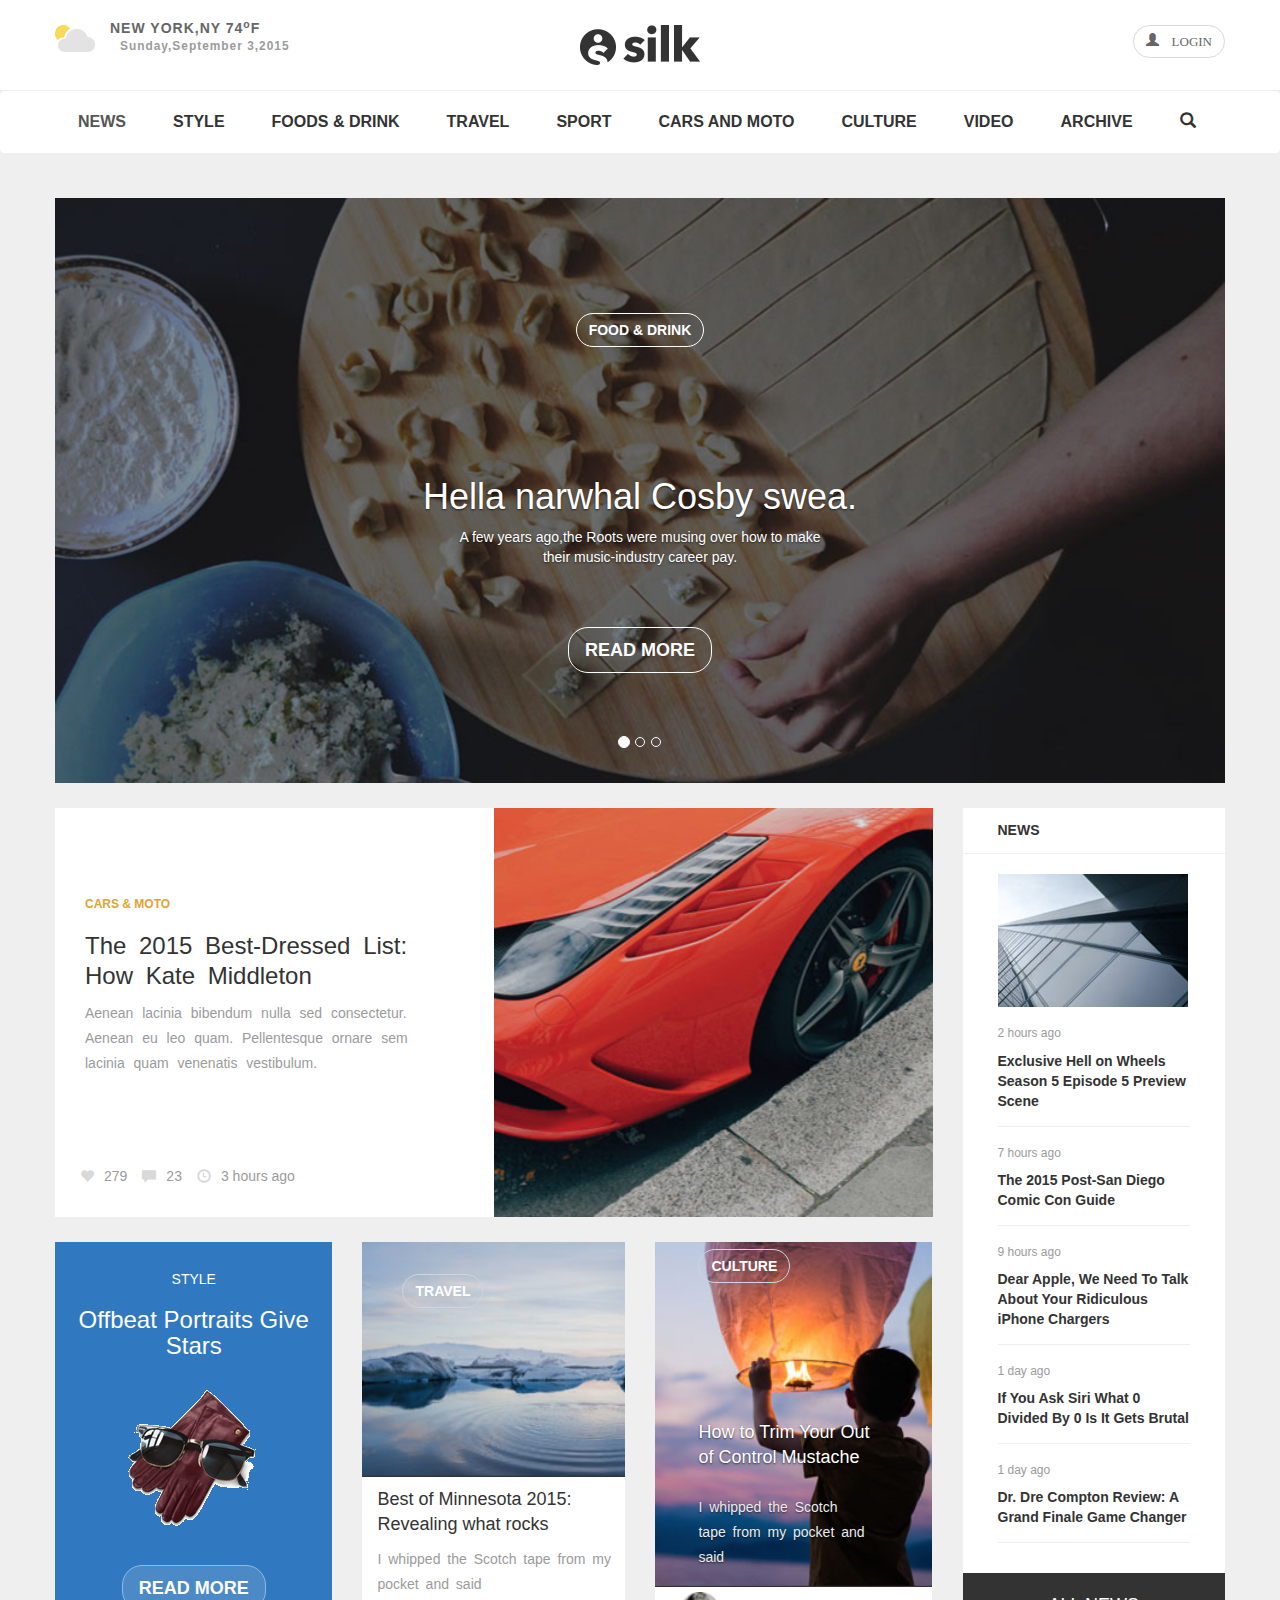
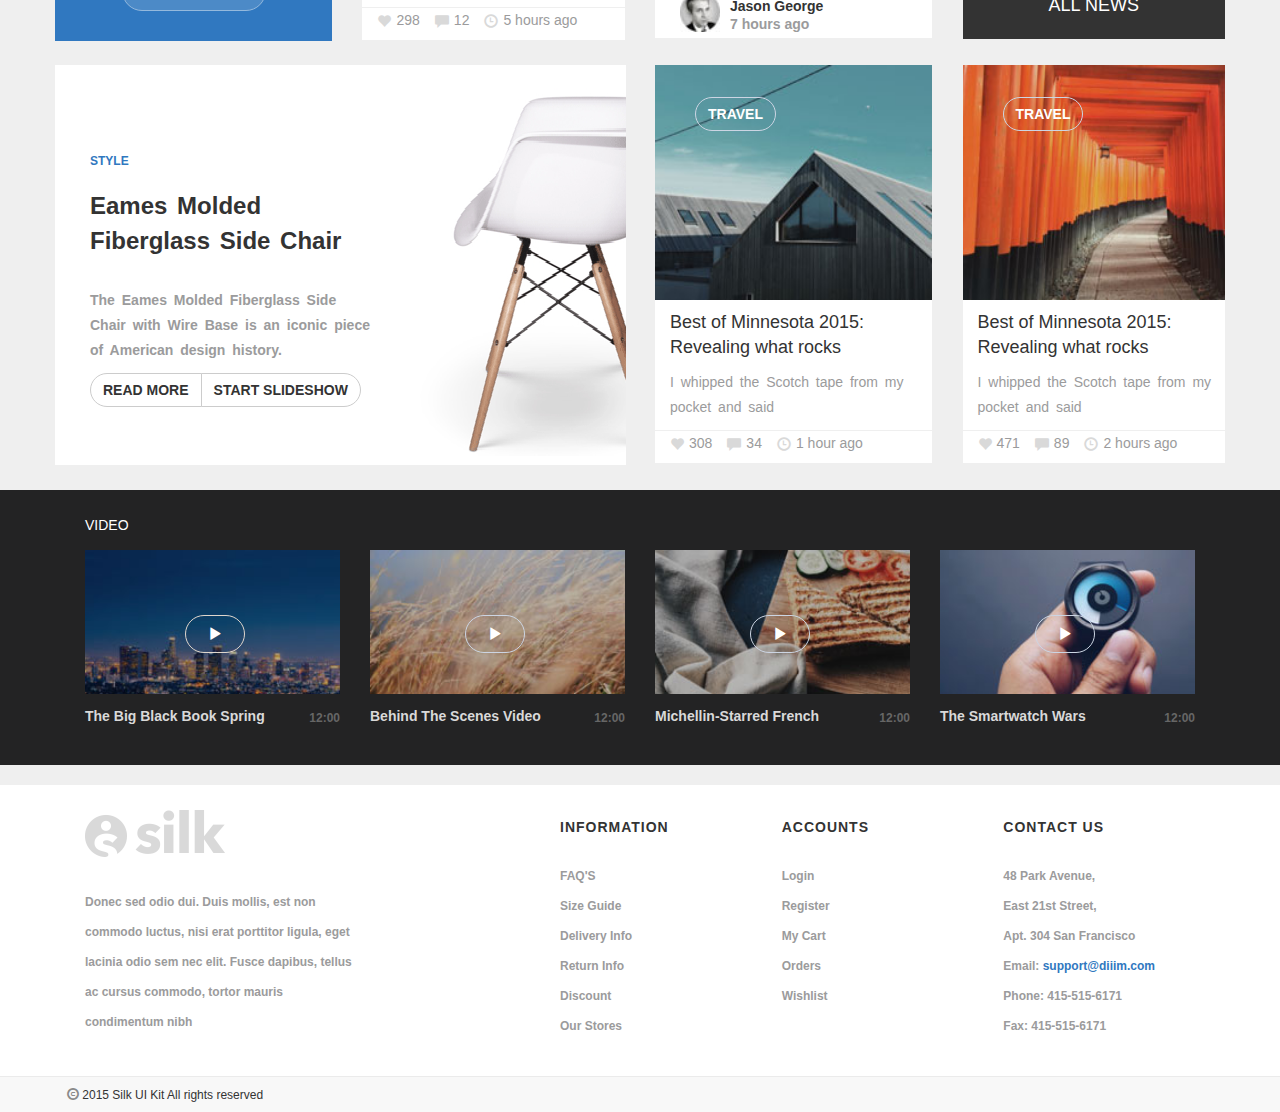
<file: index.html>
<!DOCTYPE html>
<html lang="en">

<head>
    <meta charset="utf-8">
    <meta http-equiv="X-UA-Compatible" content="IE=edge">
    <meta name="viewport" content="width=device-width, initial-scale=1">
    <!-- The above 3 meta tags *must* come first in the head; any other head content must come *after* these tags -->
    <title>Bootstrap Template</title>

    <!-- Bootstrap -->
    <link href="css/bootstrap.min.css" rel="stylesheet">
    <link href="css/main.css" rel="stylesheet">



    <!-- HTML5 shim and Respond.js for IE8 support of HTML5 elements and media queries -->
    <!-- WARNING: Respond.js doesn't work if you view the page via file:// -->
    <!--[if lt IE 9]>
      <script src="https://oss.maxcdn.com/html5shiv/3.7.3/html5shiv.min.js"></script>
      <script src="https://oss.maxcdn.com/respond/1.4.2/respond.min.js"></script>
    <![endif]-->
</head>

<body>
    <!--header starts here-->
    <div class="container-fluid cfbtm">
        <div class="row">
            <div class="container">

                <div class="row headerbg">
                    <div class="col-xs-6 col-sm-4 hidden-xs">
                        <div class="row">
                            <img src="images/cloud.png" class="cloud">
                            <div class="city adjcity">
                                <p>NEW YORK,NY 74<sup>o</sup>F</p>
                                <P><small>Sunday,September 3,2015</small></P>
                            </div>
                        </div>
                    </div>
                    <div class="col-xs-6 col-sm-4">
                        <img src="images/logo.png" class="center-block">
                    </div>
                    <div class="col-xs-6 col-sm-4">
                        <div class="row">
                            <button class="btn btn-default login" data-toggle="modal" data-target=".bs-example-modal-sm">
           <span class="glyphicon glyphicon-user" aria-hidden="true"> LOGIN</span>
           </button>
                        </div>
                    </div>

                </div>
            </div>
        </div>
    </div>
    <!--header ends here-->




    <!--navigation starts here-->
    <nav class="navbar navbar-default">

        <div class="container">
            <div class="row ">
                <!-- Brand and toggle get grouped for better mobile display -->
                <div class="navbar-header">
                    <button type="button" class="navbar-toggle collapsed" data-toggle="collapse" data-target="#bs-example-navbar-collapse-1" aria-expanded="false">
        <span class="sr-only">Toggle navigation</span>
        <span class="icon-bar"></span>
        <span class="icon-bar"></span>
        <span class="icon-bar"></span>
      </button>

                </div>

                <!-- Collect the nav links, forms, and other content for toggling -->
                <div class="collapse navbar-collapse" id="bs-example-navbar-collapse-1">
                    <ul class="nav navbar-nav">
                        <li class="active"><a href="#">NEWS <span class="sr-only">(current)</span></a></li>

                        <li><a href="#">STYLE</a></li>
                        <li><a href="#">FOODS & DRINK</a></li>
                        <li><a href="#">TRAVEL</a></li>
                        <li><a href="#">SPORT</a></li>
                        <li><a href="#">CARS AND MOTO</a></li>
                        <li><a href="#">CULTURE </a></li>
                        <li><a href="#">VIDEO</a></li>
                        <li><a href="#">ARCHIVE</a></li>
                        <li><a href="#"><span class="glyphicon glyphicon-search" aria-hidden="true"></span></a></li>

                    </ul>
                </div>
                <!-- /.navbar-collapse -->
            </div>
        </div>
        <!-- /.container-->
    </nav>
    <!--navigation ends here-->




    <!--banner starts here-->
    <div class="container-fluid bannerbg">

        <div class="container">
            <div class="row">

                <!--corousel-->
                <div id="carousel-example-generic" class="carousel slide" data-ride="carousel">
                    <!-- Indicators -->
                    <ol class="carousel-indicators">
                        <li data-target="#carousel-example-generic" data-slide-to="0" class="active"></li>
                        <li data-target="#carousel-example-generic" data-slide-to="1"></li>
                        <li data-target="#carousel-example-generic" data-slide-to="2"></li>
                    </ol>

                    <!-- Wrapper for slides -->
                    <div class="carousel-inner" role="listbox">
                        <div class="item active">
                            <img src="images/banner.jpg" alt="banner">
                            <div class="carousel-caption">

                                <div class="row">
                                    <button class="btn btn-default btn1">FOOD & DRINK</button>
                                </div>
                                <div class="food">
                                    <h1>Hella narwhal Cosby swea.</h1>
                                    <p>A few years ago,the Roots were musing over how to make<br> their music-industry career pay.</p>
                                    <p><a class="btn btn-primary btn-lg btn2" href="#" role="button">READ MORE</a></p>
                                </div>
                            </div>
                        </div>

                        <div class="item">
                            <img src="images/travel.jpg" alt="banner2">
                            <div class="carousel-caption">
                                ...
                            </div>
                        </div>
                        <div class="item">
                            <img src="images/sports.jpg" alt="banner3">
                            <div class="carousel-caption">
                                ...
                            </div>
                        </div>


                        <!-- Controls -->
                        <a class="left carousel-control" href="#carousel-example-generic" role="button" data-slide="prev">
                            <span class="glyphicon glyphicon-chevron-left" aria-hidden="true"></span>
                            <span class="sr-only">Previous</span>
                        </a>
                        <a class="right carousel-control" href="#carousel-example-generic" role="button" data-slide="next">
                            <span class="glyphicon glyphicon-chevron-right" aria-hidden="true"></span>
                            <span class="sr-only">Next</span>
                        </a>
                    </div>
                </div>

            </div>
        </div>
    </div>
    <!--banner ends here-->




    <!--main content1 starts here-->
    <div class="container padtop flex">
        <div class="row">

            <!--left side structure -->
            <div class="col-md-9">
                <div class="row mc1">
                    <div class="col-md-6 lcont1">
                        <h6>CARS & MOTO</h6>
                        <h3>The 2015 Best-Dressed List:<br> How Kate Middleton</h3>
                        <h5>Aenean lacinia bibendum nulla sed consectetur. Aenean eu leo quam. Pellentesque ornare sem lacinia quam venenatis vestibulum.</h5>
                        <span class="glyphicon glyphicon-heart" aria-hidden="true"></span>
                        <p> 279 </p>
                        <span class="glyphicon glyphicon-comment" aria-hidden="true"></span>
                        <p> 23 </p>
                        <span class="glyphicon glyphicon-time" aria-hidden="true"></span>
                        <p>3 hours ago </p>
                    </div>
                    <div class="col-md-6 lcont1 imgpad">
                        <img src="images/car.jpg">
                    </div>
                </div>

                <div class="row padtop">
                    <div class="lcont2">

                        <div class="col-md-4 sef mar-bot">

                            <div class="text-center stl bg1">
                                <h5>STYLE</h5>
                                <h3>Offbeat Portraits Give Stars</h3>
                                <img src="images/gloves.png">
                                <p><a class="btn btn-primary btn-lg readbtn" href="#" role="button">READ MORE</a></p>
                            </div>
                        </div>

                        <div class="col-md-4">
                            <div class="river ">
                                <p><button class="btn btn-default trvlbtn">TRAVEL</button></p>
                                <img src="images/river.jpg">
                                <div class="col-xs-12 bg2 bg2bor">
                                    <h4> Best of Minnesota 2015: Revealing what rocks</h4>
                                    <h5>I whipped the Scotch tape from my pocket and said</h5>
                                </div>

                                <div class="col-xs-12 bg2">
                                    <span class="glyphicon glyphicon-heart" aria-hidden="true"></span>
                                    <p> 298</p>
                                    <span class="glyphicon glyphicon-comment" aria-hidden="true"></span>
                                    <p> 12</p>
                                    <span class="glyphicon glyphicon-time" aria-hidden="true"></span>
                                    <p> 5 hours ago</p>
                                </div>
                            </div>
                        </div>


                        <div class=" col-md-4 sel">
                            <div class="boy bg3 mar-top">
                                <img src="images/boy.jpg">
                                <div class="carousel-caption boybtn">
                                    <button class="btn btn-default culbtn">CULTURE</button>
                                    <h4> How to Trim Your Out of Control Mustache</h4>
                                    <h5> I whipped the Scotch tape from my pocket and said</h5>
                                </div>
                            </div>
                            <div class="author row bg2">

                                <img src="images/author.jpg">
                                <div class="authordet adjaut">
                                    <p>Jason George</p>
                                    <p>7 hours ago</p>
                                </div>

                            </div>
                        </div>

                    </div>
                </div>

            </div>



            <!--left side structure ends here -->

            <!--right side stucture -->

            <div class="col-md-3">
                <div class="rcont">

                    <div class="row rbg">
                        <h5>NEWS</h5>
                        <img src="images/building.jpg">
                        <h6>2 hours ago</h6>
                        <p>Exclusive Hell on Wheels Season 5 Episode 5 Preview Scene</p>

                        <h6>7 hours ago</h6>
                        <p>The 2015 Post-San Diego Comic Con Guide</p>

                        <h6>9 hours ago</h6>
                        <p>Dear Apple, We Need To Talk About Your Ridiculous iPhone Chargers</p>

                        <h6>1 day ago</h6>
                        <p>If You Ask Siri What 0 Divided By 0 Is It Gets Brutal</p>

                        <h6>1 day ago</h6>
                        <p>Dr. Dre Compton Review: A Grand Finale Game Changer</p>
                        <div class="anews abg">

                            <h4>ALL NEWS</h4>
                        </div>
                    </div>
                </div>

            </div>
            <!--right side structure ends here -->
        </div>

    </div>

    <!--main content1 ends here-->




    <!--main content2 starts here-->
    <div class="container">
        <div class="row flex">
            <div class="col-md-9" style="padding:0px;">
                <div class="lcont2 flex">

                    <div class="col-md-8 sef">

                        <div class="col-md-7 wbg mc2">

                            <h6>STYLE</h6>
                            <h3>Eames Molded Fiberglass Side Chair</h3>
                            <h5>The Eames Molded Fiberglass Side Chair with Wire Base is an iconic piece of American design history.</h5>

                            <div class="btn-group">
                                <button class="btn btn-default">READ MORE</button>
                                <button class="btn btn-default btngrp">START SLIDESHOW</button>


                            </div>


                        </div>
                        <div class="col-md-5 mc3">
                            <img src="images/chair.png" class="cnt-blc">
                        </div>
                    </div>




                    <div class="col-md-4 sel">
                        <div class="river">
                            <p><button class="btn btn-default trvlbtn">TRAVEL</button></p>
                            <img src="images/house.jpg">
                            <div class="col-xs-12 bg2 bg2bor">
                                <h4> Best of Minnesota 2015: Revealing what rocks</h4>
                                <h5>I whipped the Scotch tape from my pocket and said</h5>
                            </div>

                            <div class="col-xs-12 bg2">
                                <span class="glyphicon glyphicon-heart" aria-hidden="true"></span>
                                <p> 308</p>
                                <span class="glyphicon glyphicon-comment" aria-hidden="true"></span>
                                <p> 34</p>
                                <span class="glyphicon glyphicon-time" aria-hidden="true"></span>
                                <p> 1 hour ago</p>
                            </div>
                        </div>
                    </div>

                </div>
            </div>
            <div class="col-md-3 sel">
                <div class="river mar-lef">
                    <p><button class="btn btn-default trvlbtn">TRAVEL</button></p>
                    <img src="images/orange.jpg">
                    <div class="col-xs-12 bg2 bg2bor">
                        <h4> Best of Minnesota 2015: Revealing what rocks</h4>
                        <h5>I whipped the Scotch tape from my pocket and said</h5>
                    </div>

                    <div class="col-xs-12 bg2">
                        <span class="glyphicon glyphicon-heart" aria-hidden="true"></span>
                        <p> 471</p>
                        <span class="glyphicon glyphicon-comment" aria-hidden="true"></span>
                        <p> 89</p>
                        <span class="glyphicon glyphicon-time" aria-hidden="true"></span>
                        <p> 2 hours ago</p>
                    </div>
                </div>
            </div>


        </div>
    </div>


    <!--main content2 ends here-->




    <!--video section starts here-->
    <div class="container-fluid padtop1 ">
        <div class="row padtop1">
            <div class="container">

                <div class="col-xs-12 col-sm-6 col-md-3">
                    <div class="row vd">
                        <p>VIDEO</p>
                    </div>
                    <div class="vd1">

                        <button class="btn btn-default vdbtn hidden-xs"><span class="glyphicon glyphicon-play" aria-hidden="true"></span></button>
                        <img src="images/video1.jpg">

                        <h5>The Big Black Book Spring</h5>
                        <h6>12:00</h6>
                    </div>
                </div>


                <div class="col-xs-12 col-sm-6 col-md-3">
                    <div class="vd2">
                        <button class="btn btn-default vdbtn1 hidden-xs"><span class="glyphicon glyphicon-play" aria-hidden="true"></span></button>
                        <img src="images/video2.jpg">
                        <h5>Behind The Scenes Video</h5>
                        <h6>12:00</h6>
                    </div>
                </div>


                <div class="col-xs-12 col-sm-6 col-md-3">
                    <div class="vd3">
                        <button class="btn btn-default vdbtn1 hidden-xs"><span class="glyphicon glyphicon-play" aria-hidden="true"></span></button>
                        <img src="images/video3.jpg">
                        <h5>Michellin-Starred French</h5>
                        <h6>12:00</h6>
                    </div>
                </div>


                <div class="col-xs-12 col-sm-6 col-md-3">
                    <div class="vd4">
                        <button class="btn btn-default vdbtn1 hidden-xs"><span class="glyphicon glyphicon-play" aria-hidden="true"></span></button>
                        <img src="images/video4.jpg">
                        <h5>The Smartwatch Wars</h5>
                        <h6>12:00</h6>
                    </div>


                </div>

            </div>

        </div>
    </div>
    <!-- video section ends here-->




    <!--footer section begins here-->
    <div class="container-fluid padtop2">
        <div class="row">
            <div class="container">

                <div class="col-xs-12 col-sm-5">
                    <div class="logo2">
                        <img src="images/logo2.png">
                        <h6>Donec sed odio dui. Duis mollis, est non commodo luctus, nisi erat porttitor ligula, eget lacinia odio sem nec elit. Fusce dapibus, tellus ac cursus commodo, tortor mauris condimentum nibh</h6>
                    </div>
                </div>

                <div class="col-xs-12 col-sm-7">
                    <div class="row">
                        <div class="col-xs-12 col-sm-4">

                            <div class="info">
                                <h5>INFORMATION</h5>
                                <h6>FAQ'S</h6>
                                <h6>Size Guide</h6>
                                <h6>Delivery Info</h6>
                                <h6>Return Info</h6>
                                <h6>Discount</h6>
                                <h6>Our Stores</h6>
                            </div>
                        </div>

                        <div class="col-xs-12 col-sm-4">

                            <div class="acc">
                                <h5>ACCOUNTS</h5>
                                <h6>Login</h6>
                                <h6>Register</h6>
                                <h6>My Cart</h6>
                                <h6>Orders</h6>
                                <h6>Wishlist</h6>
                            </div>
                        </div>
                        <div class="col-xs-12 col-sm-4 ">

                            <div class="contact">
                                <h5>CONTACT US</h5>
                                <h6>48 Park Avenue,<br> East 21st Street,<br> Apt. 304 San Francisco<br> Email: <span>support@diiim.com</span><br> Phone: 415-515-6171<br> Fax: 415-515-6171</h6>
                            </div>
                        </div>
                    </div>

                </div>

            </div>

        </div>
    </div>
    <!-- footer section ends here-->




    <!--copyrights section starts here-->
    <div class="container-fluid">
        <div class="row padtop3 bo">
            <div class="container colr">
                <div class="row">
                    <h6><span class="glyphicon glyphicon-copyright-mark" aria-hidden="true"></span> 2015 Silk UI Kit All rights reserved</h6>
                </div>
            </div>
        </div>
    </div>
    <!--copyrights section ends here-->

	
	<!-- Large modal -->
<!--<button class="btn btn-primary" data-toggle="modal" data-target=".bs-example-modal-sm">Large modal</button>-->

<div class="modal fade bs-example-modal-sm" tabindex="-1" role="dialog" aria-labelledby="myLargeModalLabel" aria-hidden="true">
  <div class="modal-dialog modal-sm">
    <div class="modal-content">
      <div class="modal-header">
              <button type="button" class="close" data-dismiss="modal"><span aria-hidden="true">×</span><span class="sr-only">Close</span></button>
              <h4 class="modal-title" id="myModalLabel">Login to site.com</h4>
          </div>
          <div class="modal-body">
              <div class="row">
                  <div class="col-xs-12">
                      <div class="well">
                          <form id="loginForm" method="POST" action="/login/" novalidate="novalidate">
                              <div class="form-group has-feedback">
                                  <label for="username" class="control-label">Username</label>
                                  <input type="text" class="form-control js-email-check" id="username" name="username" value="" required="" title="Please enter you username" placeholder="example@gmail.com">
                                  <!--<span class="help-block"></span>-->
								  <span class="js-email-error" style="display:none;">Please enter a valid email</span>
                              </div>
							  
                              <div class="form-group has-feedback">
                                  <label for="password" class="control-label">Password</label>
                                  <input type="password" class="form-control" id="password" name="password" value="" required="" title="Please enter your password">
                                  <span class="js-toggle-password glyphicon glyphicon-eye-open form-control-feedback" aria-hidden="true"></span>
                                  <!--<span class="help-block"></span>-->
                              </div>
                              
                              <div id="loginErrorMsg" class="alert alert-error hide">Wrong username og password</div>
                              <div class="checkbox">
                                  
                                  <label>
                                      <input type="checkbox" name="remember" id="remember"> Remember login
                                  </label>
                                  <p class="help-block">(if this is a private computer)</p>
                              </div>
                              <button type="submit" class="btn btn-success btn-block">Login</button>
                              <a href="/forgot/" class="btn btn-default btn-block">Help to login</a>
                          </form>
                      </div>
                  </div>
                  
              </div>
          </div>
    </div>
  </div>
</div>


    <!-- jQuery (necessary for Bootstrap's JavaScript plugins) -->
    <script src="https://ajax.googleapis.com/ajax/libs/jquery/1.12.4/jquery.min.js"></script>
    <!-- Include all compiled plugins (below), or include individual files as needed -->
    <script src="js/bootstrap.min.js"></script>

	<script>
		$(document).on('click', '.js-toggle-password', function() {

			var type = $(this).prev().attr('type');

			if (type == 'text') {
				$(this).removeClass('glyphicon-eye-close').addClass('glyphicon-eye-open');
				$(this).prev().attr('type', 'password')
			} else {
				$(this).removeClass('glyphicon-eye-open').addClass('glyphicon-eye-close');
				$(this).prev().attr('type', 'text');
			}

		});
		
		$(document).on('change', '.js-email-check', function() {
		
			var userinput = $(this).val();
			var pattern = /^\b[A-Z0-9._%-]+@[A-Z0-9.-]+\.[A-Z]{2,4}\b$/i;

			if (!pattern.test(userinput)) $('.js-email-error').show();
			else $('.js-email-error').hide();
		});
		
	</script>
    
	
	
</body>

</html>
</file>
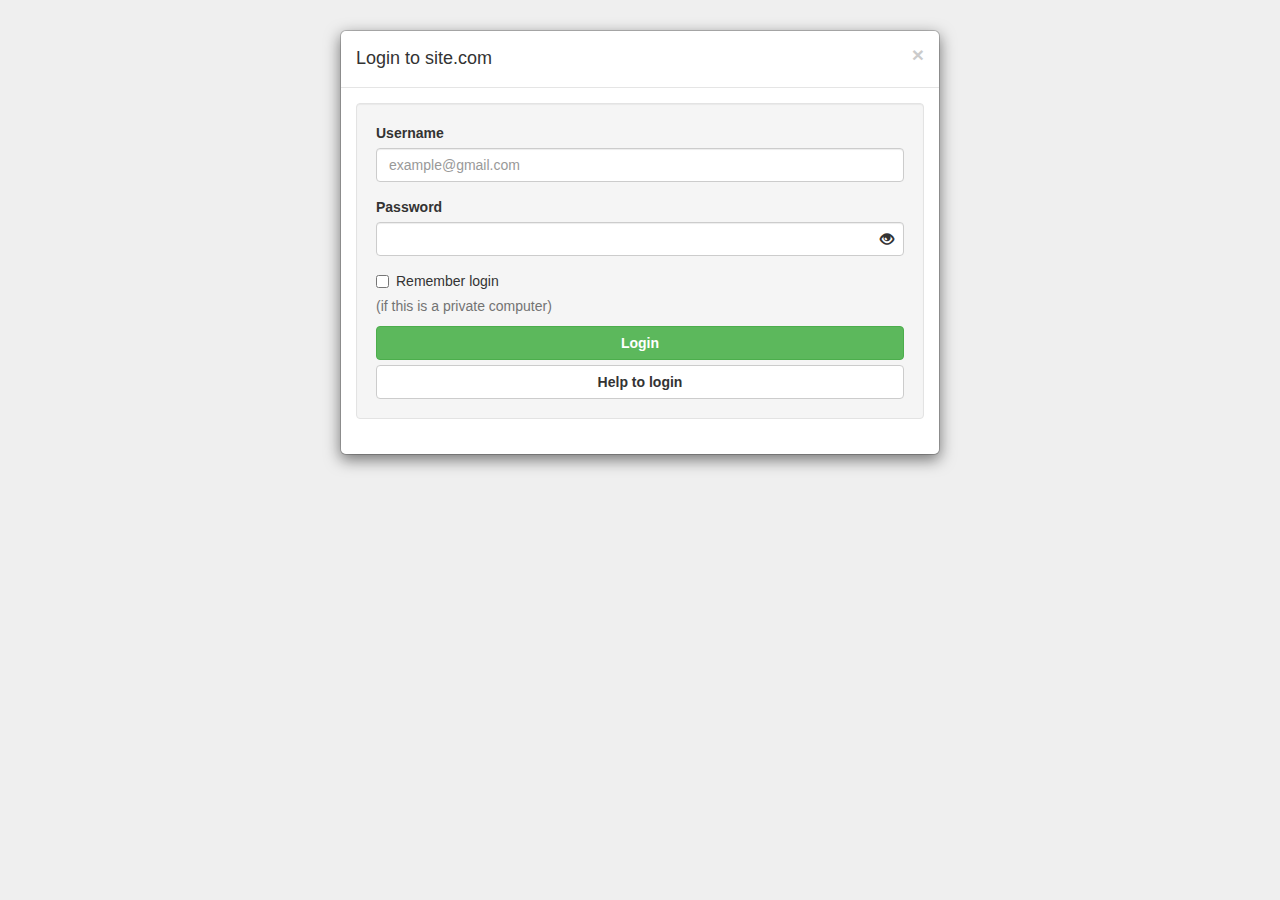
<file: lgn.html>
<!DOCTYPE html>
<html lang="">
<head>
    <meta charset="utf-8">
    <meta name="viewport" content="width=device-width, initial-scale=1.0">
    <title></title>
    <meta charset="utf-8">
    <meta http-equiv="X-UA-Compatible" content="IE=edge">
    <meta name="viewport" content="width=device-width, initial-scale=1">
    <!-- The above 3 meta tags *must* come first in the head; any other head content must come *after* these tags -->
    <title>Bootstrap Template</title>

    <!-- Bootstrap -->
    <link href="css/bootstrap.min.css" rel="stylesheet">
    <link href="css/main.css" rel="stylesheet">
    

</head>

<body>
    <div id="login-overlay" class="modal-dialog">
      <div class="modal-content">
          <div class="modal-header">
              <button type="button" class="close" data-dismiss="modal"><span aria-hidden="true">×</span><span class="sr-only">Close</span></button>
              <h4 class="modal-title" id="myModalLabel">Login to site.com</h4>
          </div>
          <div class="modal-body">
              <div class="row">
                  <div class="col-xs-12">
                      <div class="well">
                          <form id="loginForm" method="POST" action="/login/" novalidate="novalidate">
                              <div class="form-group has-feedback">
                                  <label for="username" class="control-label">Username</label>
                                  <input type="text" class="form-control js-email-check" id="username" name="username" value="" required="" title="Please enter you username" placeholder="example@gmail.com">
                                  <!--<span class="help-block"></span>-->
								  <span class="js-email-error" style="display:none;">Please enter a valid email</span>
                              </div>
							  
                              <div class="form-group has-feedback">
                                  <label for="password" class="control-label">Password</label>
                                  <input type="password" class="form-control" id="password" name="password" value="" required="" title="Please enter your password">
                                  <span class="js-toggle-password glyphicon glyphicon-eye-open form-control-feedback" aria-hidden="true"></span>
                                  <!--<span class="help-block"></span>-->
                              </div>
                              
                              <div id="loginErrorMsg" class="alert alert-error hide">Wrong username og password</div>
                              <div class="checkbox">
                                  
                                  <label>
                                      <input type="checkbox" name="remember" id="remember"> Remember login
                                  </label>
                                  <p class="help-block">(if this is a private computer)</p>
                              </div>
                              <button type="submit" class="btn btn-success btn-block">Login</button>
                              <a href="/forgot/" class="btn btn-default btn-block">Help to login</a>
                          </form>
                      </div>
                  </div>
                  
              </div>
          </div>
        </div>
    </div>
  
     <!-- jQuery (necessary for Bootstrap's JavaScript plugins) -->
    <script src="https://ajax.googleapis.com/ajax/libs/jquery/1.12.4/jquery.min.js"></script>
    <!-- Include all compiled plugins (below), or include individual files as needed -->
    <script src="js/bootstrap.min.js"></script>
	<script src="js/bootstrap.js"></script>
	<script>
		$(document).on('click', '.js-toggle-password', function() {

			var type = $(this).prev().attr('type');

			if (type == 'text') {
				$(this).removeClass('glyphicon-eye-close').addClass('glyphicon-eye-open');
				$(this).prev().attr('type', 'password')
			} else {
				$(this).removeClass('glyphicon-eye-open').addClass('glyphicon-eye-close');
				$(this).prev().attr('type', 'text');
			}

		});
		
		$(document).on('change', '.js-email-check', function() {
		
			var userinput = $(this).val();
			var pattern = /^\b[A-Z0-9._%-]+@[A-Z0-9.-]+\.[A-Z]{2,4}\b$/i;

			if (!pattern.test(userinput)) $('.js-email-error').show();
			else $('.js-email-error').hide();
		});
		
	</script>
    
    
</body>
</html>
</file>
<file: css/main.css>
body{
    background-color: #efefef;
    font-family: 'open'sans-serif;
}


.mar-ch{
    margin-left: 316px;
}

/* header starts here */

.cloud{
    float:left;
}

.adjcity{
    font-family: 'lato',sans-serif;
    font-weight: bold;
    float:left;
    margin-left:15px;
    line-height: 7px;
    color:#666666;
    letter-spacing:1px;
}

.city p:nth-child(2){
    color:#9b9b9c;
    margin-left:10px;
}

.login{
    border-radius: 20px;
    border:1px solid #d9d9d9;
    font-size: 13px;
    color:#666666;
     font-family: 'opensans'sans-serif;
    font-weight: bold;
    float:right;
}

.headerbg{
     padding-top:25px;
    padding-bottom: 25px;
    background-color: #ffffff;
}
.pad{
    padding: 0px;
}
.cfbtm{
    border-bottom: 1px solid #eeefef;
    background-color: #ffffff;
}

/*header ends here */


/* navigation starts here */

.navbar-default {
    background-color: #ffffff;
    border-color: #ffffff;
}

.navbar-default .navbar-nav>li>a{
    font-weight: bold;
}

.navbar-default .navbar-nav>li>a
{
    color: #333333;
}

.pad {
    padding: 20px;
}

/* navigation ends here */




/* banner starts here */

.bannerbg {
    background-color: #efefef;
    padding-top: 25px;
}

.btn1 {
    color: #ffffff;
    border-radius: 20px;
    background-color: transparent;
    border: 1px solid #ffffff;
    align-content: center;
    margin: 0px auto;
    display: block;
    font-weight: bold;
    margin-bottom: 60px;
}

.food {
    margin-top: 70px;
}

.food h1{
    color: #ffffff;
    text-align: center;
}

.food p {
    color: #ffffff;
    text-align: center;
}

.btn2 {
    color: #ffffff;
    border-radius: 20px;
    background-color: transparent;
    border: 1px solid #ffffff;
    margin: 50px auto;
    text-align: center;
    font-weight: bold;
}

.carousel-control {
    display: none;
}

/* banner ends here */




/* main content1 starts here*/

/*car portion(left content1) starts here*/

.padtop{
    padding-top:25px;
    padding-bottom: 12px;
    background-color:#efefef;
 }

.mc1 {
    background-color: #ffffff;
    display: block;
}

.lcont1 img {
    float: right;
    width: 100%;
}

.imgpad {
    padding: 0px;
}

.mc1 h6 {
    color: #e0a433;
    font-weight: bold;
    padding-top: 80px;
    padding-left: 15px;
}

.mc1 h3 {
    color: #333333;
    padding-left: 15px;
    line-height: 30px;
    word-spacing: 6px;
    font-family: 'lato', sans-serif;
}

.mc1 h5 {
    line-height: 25px;
    word-spacing: 5px;
    font-family: 'lato', sans-serif;
    color: #9b9b9c;
    padding-right: 40px;
    padding-left: 15px;
}

.mc1 span {
    color: #d9d9d9;
    margin: 40px 0px 0px 5px;
    padding: 5px;
    float: left;
    display: block;
}

.mc1 p {
    padding: 5px;
    color: #9b9b9c;
    margin:38px 0px 20px 0px;
    float: left;
    font-family: 'lato', sans-serif;
}

/*car portion(left content1) ends here*/


/* left content2 starts here */

.bg1{
  background-color: #3078c0;
    padding:20px 0px;
}

.sef{
    padding-left:0px;
}

.sel{
    padding-right:0px;
}

.readbtn {
    color: #ffffff;
    border-radius: 20px;
    background-color: #4c8ac7;
    border: 1px solid #94b9dd;
    margin: 39px 0px 0px 0px;
    text-align: center;
    font-weight: bold;
    border-bottom-style: solid;
}

.stl {
    color: #ffffff;
}

.lcont2 h3 {
    margin-bottom: 30px;
    padding: 0px 10px 0px 10px;
}

.trvlbtn {
    position: absolute;
    color: #ffffff;
    border-radius: 20px;
    background-color: transparent;
    border: 1px solid #ccd5e3;
    margin-top: 30px;
    margin-left: 40px;
    text-align: center;
    font-weight: bold;
    border-bottom-style: solid;
}

.bg2 {
    background-color: #ffffff;
    margin-right: 0px;
    margin-left: 0px;
    padding: 0px;
}

.travelbg {
    padding-left: 20px;
}

.bg2bor{
    border-bottom: 1px solid #efefef;
}

.river img {
    width: 100%;
    height: 235px;
   
}

.river h4 {
    line-height: 25px;
    margin-left:12px;
}

.river h5 {
    line-height: 25px;
    word-spacing: 3px;
    font-family: 'lato', sans-serif;
    color: #9b9b9c;
    margin-left:12px;
}

.river span {
    color: #d9d9d9;
    margin-left: 10px;
    padding: 5px;
    float: left;
    display: block;
}

.river p {
    margin-top: 2px;
    color: #9b9b9c;
    float: left;
    font-family: 'lato', sans-serif;
}

.bg3 {
    background-color: #ffffff;
}

.culbtn {
    position: absolute;
    color: #ffffff;
    border-radius: 20px;
    background-color: transparent;
    border: 1px solid #ccd5e3;
    text-align: center;
    font-weight: bold;
    border-bottom-style: solid;
    display: block;
    margin-top:-86px;
}

.boybtn h4 {
    margin-top: 85px;
    padding: 0px;
    text-align: left;
    line-height: 25px;
}

.boybtn h5 {
    text-align: left;
    color: #eaebed;
    line-height: 25px;
    word-spacing: 3px;
    font-family: 'lato', sans-serif;
    padding: 15px 3px 8px 0px;
}

.boy {
    background-color: #efefef;
}

.boy img {
    width: 100%;
    height: 345px;
}

.author img {
    float: left;
    width: 40px;
    height: 40px;
    margin: 5px 5px 0px 25px;
    padding:0px auto;
}

.adjaut {
    font-family: 'lato', sans-serif;
    font-weight: bold;
    float: left;
    margin-top: 15px;
    margin-left: 5px;
    line-height: 8px;
    color: #333333;
}

.authordet p:nth-child(2) {
    color: #9b9b9c;
}

/* left content2 ends here */


/* right content starts here*/

.rbg {
    background-color: #ffffff;
    margin-left: 15px;
}

.rbg img {
    margin: 20px 0px 0px 35px;
    display: block;
}

.rbg h5 {
    font-weight: bold;
    font-family: 'lato', sans-serif;
    border-bottom: 1px solid #efefef;
    padding: 15px 0px 15px 35px;
    margin: 0px auto;
}

.rbg h6 {
    font-family: 'lato', sans-serif;
    margin: 20px 0px 10px 35px;
    color: #9b9b9c;
}

.rbg p {
    font-weight: bold;
    font-family: 'lato', sans-serif;
    border-bottom: 1px solid #eeeeef;
    font-size: 14px;
    line-height: 20px;
    margin: 0px 35px 0px 35px;
    color: #333333;
    padding-bottom: 15px;
}

.abg {
    margin: 30px 0px 0px 0px;
    background-color: #333333;
    color: #fff;
}

.abg h4 {
    margin: 0px auto;
    text-align: center;
    padding: 23px;
}

/* right content ends here*/

/* main content1 ends here */

.mar-lef{
    margin-left: 15px;
    
}


/* main content2 starts here */

.mc2 {
    background-color: #ffffff;
    display: block;
    
    height:400px;
}
.mc3 {
    background-color: #ffffff;
    display: block;
    padding-left: 0px;
    

    
}
.imgpad {
    padding: 0px;
}

.mc2 h6 {
    color: #3078c0;
    font-weight: bold;
    padding-top: 80px;
    padding-left: 20px;
}

.mc2 h3 {
    color: #333333;
    font-weight: bold;
    padding-left: 20px;
    line-height: 35px;
    word-spacing: 3px;
    font-family: 'lato', sans-serif;
}

.mc2 h5 {
    line-height: 25px;
    word-spacing: 3px;
    font-family: 'lato', sans-serif;
    color: #9b9b9c;
    font-weight: bold;
    padding-left: 20px;
}

.btn{
    font-weight: bold;
}

.btn-group>.btn:first-child:not(:last-child):not(.dropdown-toggle) {
    border-top-left-radius: 20px;
    border-bottom-left-radius: 20px;
}

.btn-group>.btn:first-child{
    margin-left:20px;
  }

.btn-group>.btn:last-child:not(:first-child), .btn-group>.dropdown-toggle:not(:first-child) {
    border-top-right-radius: 20px;
    border-bottom-right-radius: 20px;
}

.travelbg {
    padding-left: 20px;
}

.house img {
    width: 100%;
    height: 230px;
    padding: 0px 15px;
}

.house h4 {
    margin-left: 28px;
    line-height: 25px;
}

.house h5 {
    line-height: 25px;
    word-spacing: 3px;
    font-family: 'lato', sans-serif;
    color: #9b9b9c;
    padding: 0px 16px 7px 30px;
    border-bottom: 1px solid #efefef;
}

.house span {
    color: #d9d9d9;
    margin-left: 25px;
    padding: 5px;
    float: left;
    display: block;
}

.house p {
    margin-top: 2px;
    color: #9b9b9c;
    float: left;
    font-family: 'lato', sans-serif;
}

.path img {
    width: 100%;
    height: 230px;
    padding: 0px 15px;
}

.path h4 {
    margin-left: 28px;
    line-height: 25px;
}

.path h5 {
    line-height: 25px;
    word-spacing: 3px;
    font-family: 'lato', sans-serif;
    color: #9b9b9c;
     padding: 0px 16px 7px 30px;
    border-bottom: 1px solid #efefef;
}

.path span {
    color: #d9d9d9;
    margin-left: 25px;
    padding: 5px;
    float: left;
    display: block;
}

.path p{
    margin-top: 2px;
    color: #9b9b9c;
    float: left;
    font-family: 'lato', sans-serif;
}

.bg3 {
    background-color: #ffffff;
}

/* main content2 ends here */




/* video portion starts here*/

.padtop1{
    padding-bottom: 15px;
    background-color: #232324;
    color:#fff;
    margin-top:25px;
}

.vdbtn{
    position:absolute;
    color:#ffffff;
    border-radius: 30px;
    background-color:transparent;
    border:1px solid #dfd6cd;
    margin:70px 0px 0px 100px;
    text-align:center;
    font-weight: bold;
    border-bottom-style: solid;
    padding:8px 22px;
}

.vdbtn1{
    position:absolute;
    color:#ffffff;
    border-radius: 30px;
    background-color:transparent;
    border:1px solid #ccd5e3;
    text-align:center;
    font-weight: bold;
    border-bottom-style: solid;
    margin:100px 0px 0px 95px;
    padding:8px 22px;
}

.vd p{
    margin-left:15px;
}

.vd1 img{
    padding-right:0px;
    margin:5px 0px 10px 0px; 
    width:100%;
}

.vd1 p{
    margin:0px 0px 0px 2px;
     color:#d9d9d9;
    font-weight: bold;
}

.vd1 h5{
    float:left;
    margin:5px 40px 0px 0px;
    color:#d9d9d9;
    font-weight: bold;
    
}

.vd1 h6,.vd2 h6,.vd3 h6,.vd4 h6{
    margin-top:8px;
    color:#666666;
    font-weight: bold;
    float:right;
 }

.vd2 h5,.vd3 h5,.vd4 h5
{
    float:left;
    margin:5px 16px 0px 0px;
    color:#d9d9d9;
    font-weight: bold;
}

.vd3 h5{
    margin-right:25px;
}

.vd4 h5{
    margin-right:42px;
}

.vd2 img,.vd3 img,.vd4 img{
    width:100%;
    margin:35px 0px 5px 0px;
}

.vd2 img,.vd3 img,.vd4 img{
   
    margin-top:35px;
    margin-bottom: 10px;
}

.vd2 h6,.vd3 h6,.vd4 h6
{
    float: right;
    margin-left:35px;
}

/* video portion ends here */




/* footer portion starts here */

.padtop2 {
    padding-top: 25px;
    padding-bottom: 25px;
    background-color: #ffffff;
    margin-top: 20px;
}

.logo2 img{
    margin-bottom:20px;
}

.logo2 h6{
    color:#9b9b9c;
    text-align: left;
    line-height:30px;
    padding-right:166px;
    font-family:'lato',sans-serif;
    font-weight: bold;  
  }

.info{
    float:left;
    display:block;
}

.info h5{
    padding-bottom: 20px;
    font-weight: bold;
    letter-spacing: 1px;
}

.info h6{
    color:#9b9b9c;
    line-height:20px;
    font-weight: bold;
}

.acc{
    float:left;
}

.contact{
   display: block;
   float:left; 
}

.contact span{
    color:#3078c0;
    font-weight: bold;
}
.acc h5{
    padding-bottom: 20px;
    font-weight: bold;
    letter-spacing: 1px;
}

.acc h6{
    color:#9b9b9c;
    line-height:20px;
    font-weight: bold;  
}

.contact h5{
    padding-bottom: 15px;
    font-weight: bold;
    letter-spacing: 1px;
}

.contact h6{
    color:#9b9b9c;
    line-height:30px;
    font-weight: bold;    
}

/* footer portion ends here */




/* copyrights portion starts here */

.padtop3{
    padding:30px auto;
}

.bo{
    border-top: 1px solid #ebebeb;
    background-color: #f8f8f8;    
}

.colr span{
    color:#8a8a8a;
    padding-left: 12px;
}

.col h6{
     color:#7f7f7f;
     font-weight: bold;    
}

.wbg{
    background-color: #fff;
}
.padd{
    
    box-sizing: border-box;
}
.paddnil{
    padding: 0px;
}
/* copyrights portion ends here */




/*RESPONSIVE*/

/*MEDIA 768*/

@media (min-width: 768px){
    .navbar-collapse{
        padding:0px;
    }

    .navbar-nav>ul{
        margin:0px auto;
        display:inline-block;
    }
    
    .navbar-default .navbar-nav>.active>a{
        background-color: transparent;
    }
    
    .navbar-default .navbar-nav>li>a {
    font-size:13px;
    }
    
    .nav>li>a{
        padding-left:9px;
        padding-right:9px;
    }
    
    .chrbg{
        padding-left:0px;       
    }
    
    .mc1 span {
      margin: 3px 0px 0px 5px;
     }

    .mc1 p {
       margin:0px 0px 16px 0px;
   }
       
    .river img {
    width: 100%;
    height: 210px;
}
    
    .river h4 {
       margin-left:15px;
}
    
    .river h5 {
    margin-left:15px;
}
    
    .river span{
        margin-left: 10px;
    }
    
    .rbg {
    margin-left: -15px;
}
    
    .vd1 h6,.vd2 h6,.vd3 h6,.vd4 h6{
    float:right;   
}
       
}
@media(min-width:0px) and (max-width:991px){
.cnt-blc{
    margin: 0px auto;
    display: block;
}
    .mar-top{
        margin-top: 125px;
    }
    .mar-bot{
        margin-bottom: 25px;
    }
}
/* MEDIA 768 ENDS HERE */





/* MEDIA 992 HERE */

@media (min-width: 992px)
{
    
    .navbar-default .navbar-nav>li>a {
    font-size:15px;    
    }
    
    .nav>li>a{
        padding-left:15px;
        padding-right:15px;
    }
     .river img {
    width: 100%;
    height: 235px;
    }
    
    .rbg {
    margin-left: 15px;
    } 
    .flex{
    display: flex;
}
}

/* MEDIA 992 ENDS HERE */




/* MEDIA 1200 HERE */

@media (min-width: 1170px){
    
   
    .navbar-default .navbar-nav>li>a {
    font-size:16px;     
    }
    
    .nav>li>a{
        padding:20px;
        padding-left:23px;
        padding-right:24px;
    }
    
    .mc1 span {
        color: #d9d9d9;
        margin: 77px 0px 0px 5px;
        padding: 5px;
        float: left;
        display: block;
}

    .mc1 p {
        padding: 5px;
        color: #9b9b9c;
        margin:75px 0px 0px 0px;
        float: left;
        font-family: 'lato', sans-serif;
}    
       
}

/* MEDIA 1200 ENDS HERE */

body{
    background-color: #efefef;
    font-family: 'open'sans-serif;
}


.mar-ch{
    margin-left: 316px;
}

/* header starts here */

.cloud{
    float:left;
}

.adjcity{
    font-family: 'lato',sans-serif;
    font-weight: bold;
    float:left;
    margin-left:15px;
    line-height: 7px;
    color:#666666;
    letter-spacing:1px;
}

.city p:nth-child(2){
    color:#9b9b9c;
    margin-left:10px;
}

.login{
    border-radius: 20px;
    border:1px solid #d9d9d9;
    font-size: 13px;
    color:#666666;
     font-family: 'opensans'sans-serif;
    font-weight: bold;
    float:right;
}

.headerbg{
     padding-top:25px;
    padding-bottom: 25px;
    background-color: #ffffff;
}
.pad{
    padding: 0px;
}
.cfbtm{
    border-bottom: 1px solid #eeefef;
    background-color: #ffffff;
}

/*header ends here */





/*    --------------------------------------------------
	:: Login Section
	-------------------------------------------------- */
#login {
    padding-top: 50px
}
#login .form-wrap {
    width: 30%;
    margin: 0 auto;
}
#login h1 {
    color: #1fa67b;
    font-size: 18px;
    text-align: center;
    font-weight: bold;
    padding-bottom: 20px;
}
#login .form-group {
    margin-bottom: 25px;
}
#login .checkbox {
    margin-bottom: 20px;
    position: relative;
    -webkit-user-select: none;
    -moz-user-select: none;
    -ms-user-select: none;
    -o-user-select: none;
    user-select: none;
}
#login .checkbox.show:before {
    content: '\e013';
    color: #1fa67b;
    font-size: 17px;
    margin: 1px 0 0 3px;
    position: absolute;
    pointer-events: none;
    font-family: 'Glyphicons Halflings';
}
#login .checkbox .character-checkbox {
    width: 25px;
    height: 25px;
    cursor: pointer;
    border-radius: 3px;
    border: 1px solid #ccc;
    vertical-align: middle;
    display: inline-block;
}
#login .checkbox .label {
    color: #6d6d6d;
    font-size: 13px;
    font-weight: normal;
}
#login .btn.btn-custom {
    font-size: 14px;
	margin-bottom: 20px;
}
#login .forget {
    font-size: 13px;
	text-align: center;
	display: block;
}

/*    --------------------------------------------------
	:: Inputs & Buttons
	-------------------------------------------------- */
.form-control {
    color: #212121;
}
.btn-custom {
    color: #fff;
	background-color: #1fa67b;
}
.btn-custom:hover,
.btn-custom:focus {
    color: #fff;
}



.form-control-feedback {
    pointer-events: auto;
}

.js-email-error {
	color: #a94442;
}
</file>
